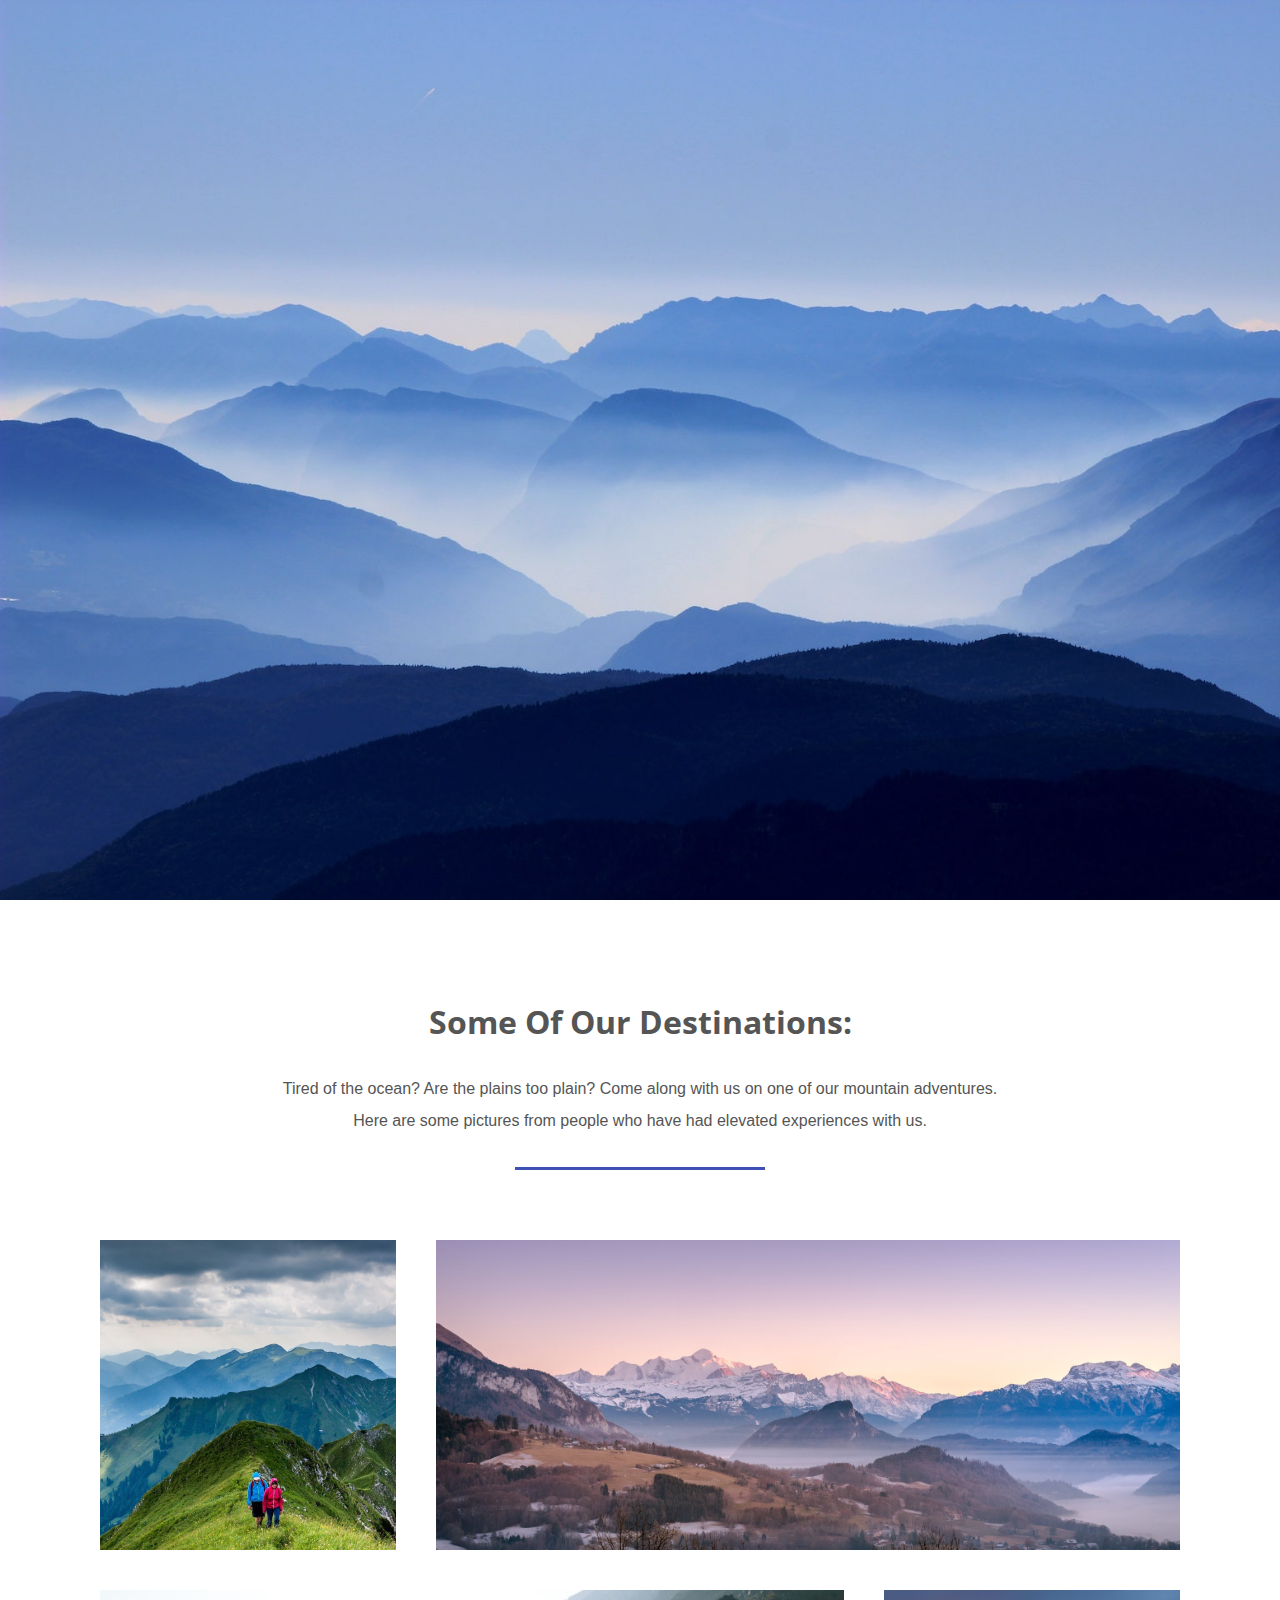
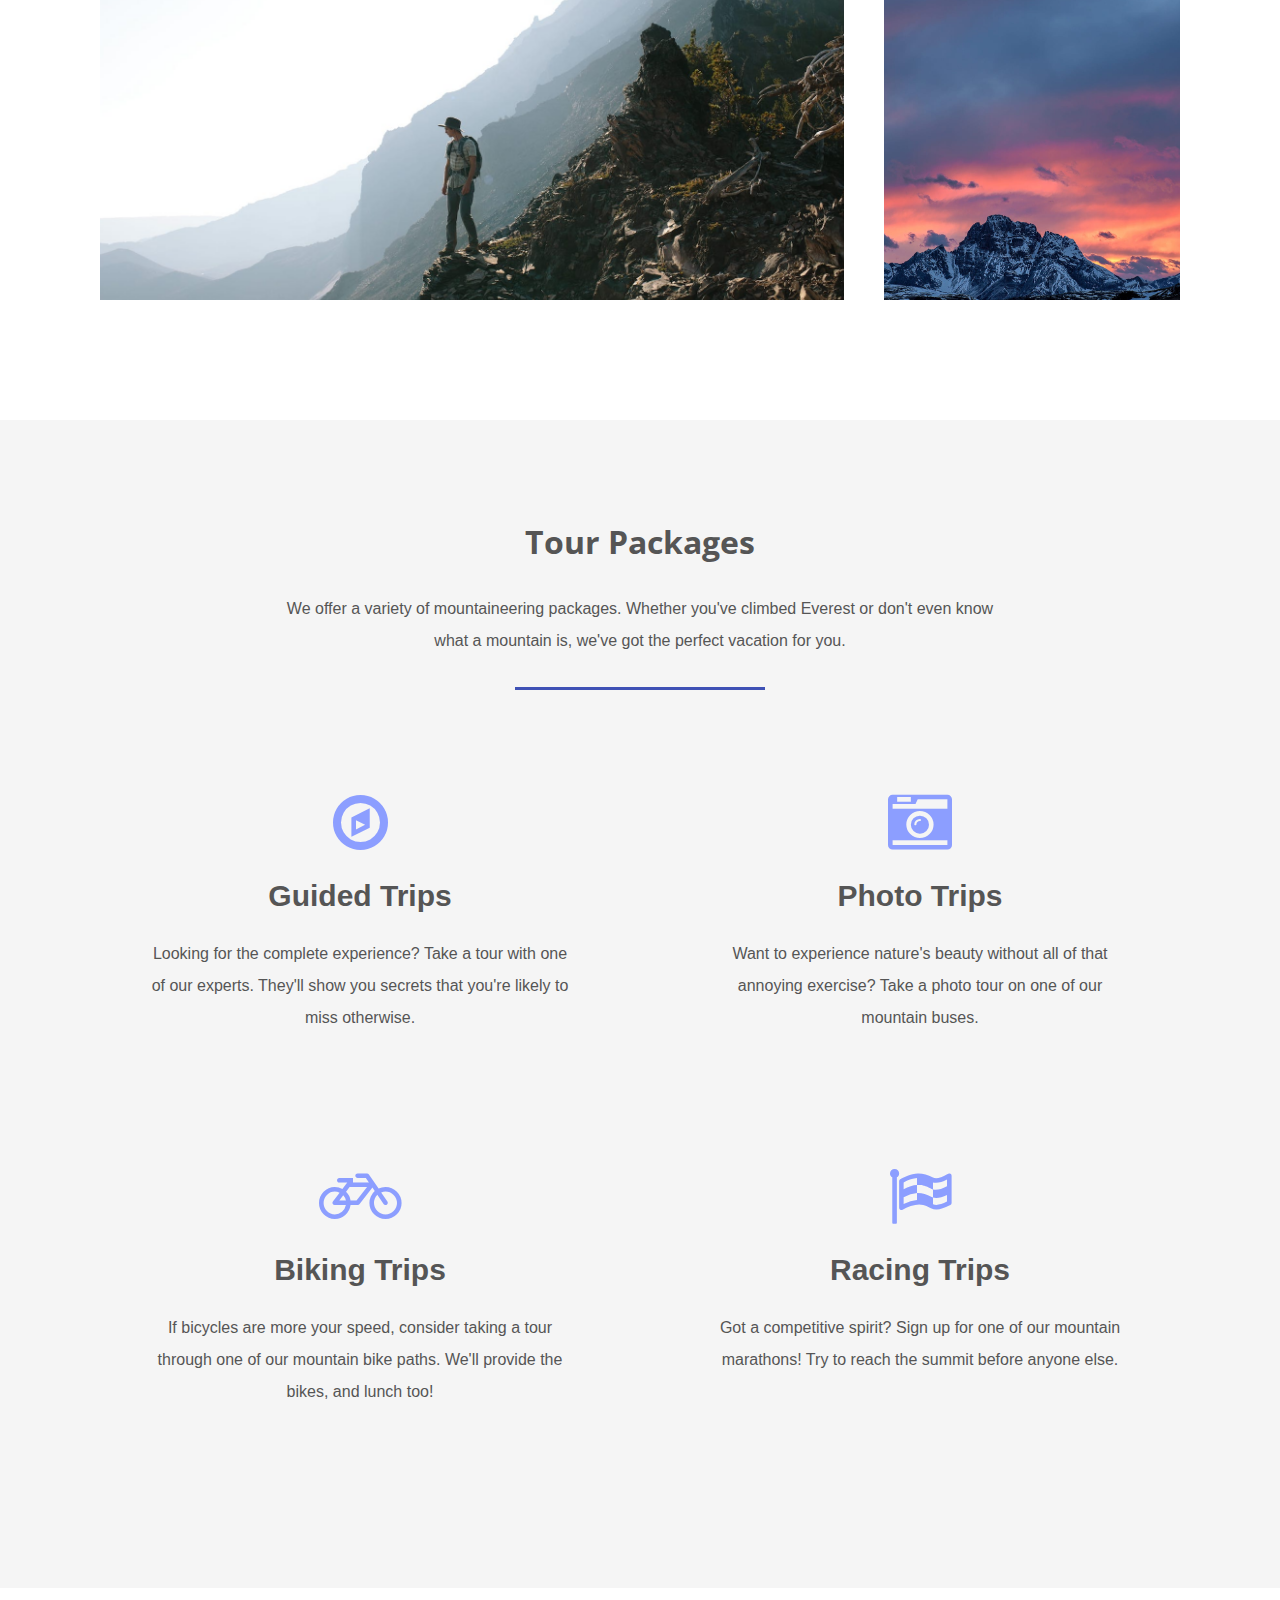
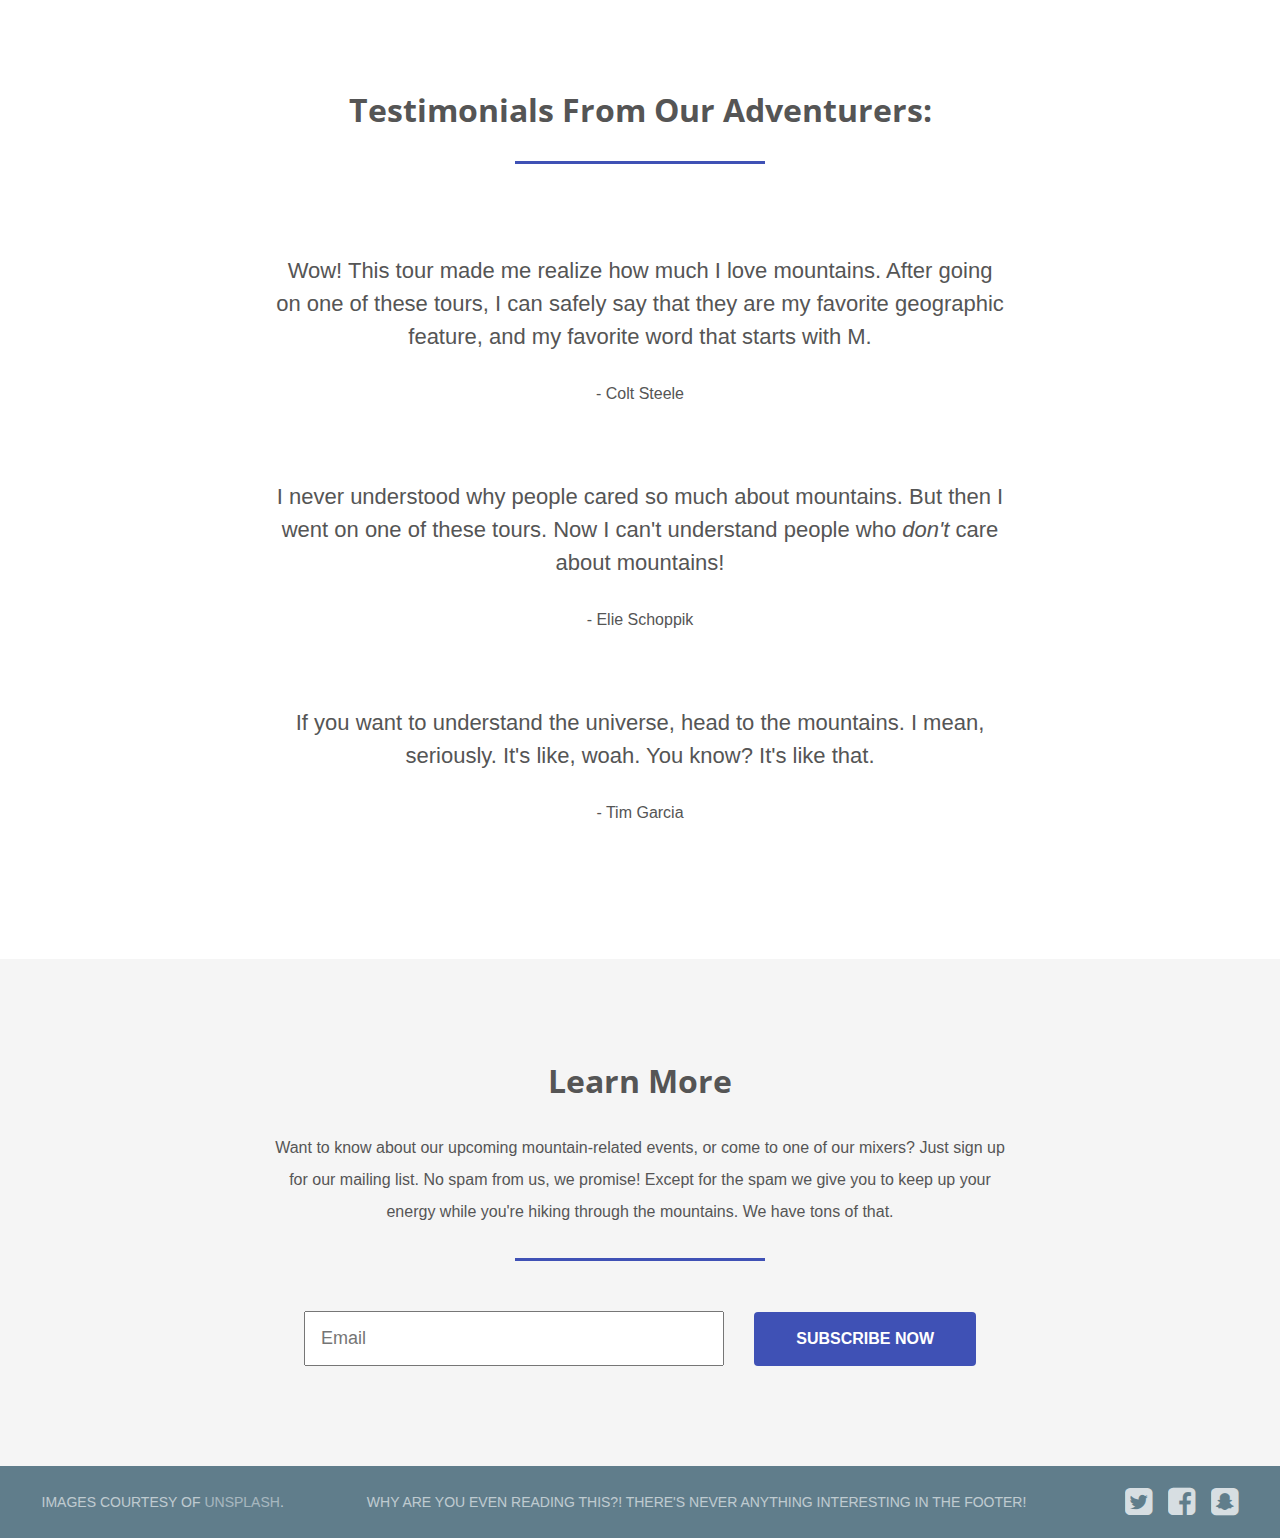
<file: Front End/CSS/Startup Site/index.html>
<!DOCTYPE html>
<html>
<head>
	<meta charset="utf-8">
	<meta name="viewport" content="width=device-width, initial-scale=1">
	<title>Mountain Travel</title>
	<link href="https://fonts.googleapis.com/css?family=Open+Sans" rel="stylesheet">
	<link href="https://fonts.googleapis.com/css?family=Quicksand" rel="stylesheet">
	<link rel="stylesheet" href="https://maxcdn.bootstrapcdn.com/font-awesome/4.7.0/css/font-awesome.min.css">
	<link rel="stylesheet" href="assets/css/styles.css">
</head>
<body>
	<!-- Forked from a template on Tutorialzine: https://tutorialzine.com/2016/06/freebie-landing-page-template-with-flexbox -->
	<header>
		<h2><a href="#">Mountain Travel</a></h2>
		<nav>
			<li><a href="#">Tours</a></li>
			<li><a href="#">About</a></li>
			<li><a href="#">Contact</a></li>
		</nav>
	</header>

	<section class="hero">
		<div class="background-image" style="background-image: url(assets/img/main.jpg);"></div>
		<div class="hero-content-area">
			<h1>Mountain Travel</h1>
			<h3>Unmissable Adventure Tours Around The World</h3>
			<a href="#" class="btn">Contact Us Now</a>
		</div>
	</section>

	<section class="destinations">
		<h3 class="title">Some of our destinations:</h3>
		<p>Tired of the ocean? Are the plains too plain? Come along with us on one of our mountain adventures. Here are some pictures from people who have had elevated experiences with us.</p>
		<hr>

		<ul class="grid">
			<li class="small" style="background-image: url(assets/img/mountain1.jpg);"></li>
			<li class="large" style="background-image: url(assets/img/mountain2.jpg);"></li>
			<li class="large" style="background-image: url(assets/img/mountain3.jpg);"></li>
			<li class="small" style="background-image: url(assets/img/mountain4.jpg);"></li>
		</ul>
	</section>

	<section class="packages">
		<h3 class="title">Tour Packages</h3>
		<p>We offer a variety of mountaineering packages. Whether you've climbed Everest or don't even know what a mountain is, we've got the perfect vacation for you.</p>
		<hr>

		<ul class="grid">
			<li>
				<i class="fa fa-compass fa-4x"></i>
				<h4>Guided Trips</h4>
				<p>Looking for the complete experience? Take a tour with one of our experts. They'll show you secrets that you're likely to miss otherwise.</p>
			</li>  		
			<li>
				<i class="fa fa-camera-retro fa-4x"></i>
				<h4>Photo Trips</h4>
				<p>Want to experience nature's beauty without all of that annoying exercise? Take a photo tour on one of our mountain buses.</p>
			</li>  		
			<li>
				<i class="fa fa-bicycle fa-4x"></i>
				<h4>Biking Trips</h4>
				<p>If bicycles are more your speed, consider taking a tour through one of our mountain bike paths. We'll provide the bikes, and lunch too!</p>
			</li>  		
			<li>
				<i class="fa fa-flag-checkered fa-4x"></i>
				<h4>Racing Trips</h4>
				<p>Got a competitive spirit? Sign up for one of our mountain marathons! Try to reach the summit before anyone else.</p>
			</li>
		</ul>
	</section>

	<section class="testimonials">
		<h3 class="title">Testimonials from our adventurers:</h3>
		<hr>
		<p class="quote">Wow! This tour made me realize how much I love mountains. After going on one of these tours, I can safely say that they are my favorite geographic feature, and my favorite word that starts with M.</p>
		<p class="author">- Colt Steele</p>
		<p class="quote">I never understood why people cared so much about mountains. But then I went on one of these tours. Now I can't understand people who <em>don't</em> care about mountains!</p>
		<p class="author">- Elie Schoppik</p>
		<p class="quote">If you want to understand the universe, head to the mountains. I mean, seriously. It's like, woah. You know? It's like that.</p>
		<p class="author">- Tim Garcia</p>
	</section>

	<section class="contact">
		<h3 class="title">Learn more</h3>
		<p>Want to know about our upcoming mountain-related events, or come to one of our mixers? Just sign up for our mailing list. No spam from us, we promise! Except for the spam we give you to keep up your energy while you're hiking through the mountains. We have tons of that.</p>
		<hr>
		<form>
			<input type="email" placeholder="Email">
			<a href="#" class="btn">Subscribe now</a>
		</form>
	</section>

	<footer>
		<p>Images courtesy of <a href="http://unsplash.com/">unsplash</a>.</p>
		<p>Why are you even reading this?! There's never anything interesting in the footer!</p>
		<ul>
			<li><a href="#"><i class="fa fa-twitter-square fa-2x"></i></a></li>
			<li><a href="#"><i class="fa fa-facebook-square fa-2x"></i></a></li>
			<li><a href="#"><i class="fa fa-snapchat-square fa-2x"></i></a></li>
		</ul>
	</footer>

</body>
</html>
</file>
<file: Front End/CSS/Startup Site/assets/css/styles.css>
/* General Styles */

* {
	margin: 0;
	padding: 0;
	box-sizing: border-box;
}

html {
	font: normal 16px sans-serif;
	color: #555;
}

ul,

nav {
	list-style: none;
}

a {
	text-decoration: none;
	opacity: 0.75;
	color: #fff;
}

a:hover {
	opacity: 1;
}

a.btn {
	border-radius: 4px;
	text-transform: uppercase;
	font-weight: bold;
	text-align: center;
	background-color: #3f51b5;
	opacity: 1;
}

section {
	display: flex;
	flex-direction: column;
	align-items: center;
	padding: 100px 80px;
}
/* excluding hero section */
section:not(.hero):nth-child(even) {
	background-color: #f5f5f5;
}

.grid {
	width: 100%;
	display: flex;
	flex-wrap: wrap;
	justify-content: center;
}

hr {
	width: 250px;
	height: 3px;
	background-color: #3f51b5;
	border: 0;
	margin-bottom: 50px;
}

section h3.title {
	text-transform: capitalize;
	font: bold 32px "Open Sans", sans-serif;
	margin-bottom: 30px;
	text-align: center;
}

section p {
	max-width: 775px;
	line-height: 2;
	padding: 0 20px;
	margin-bottom: 30px;
	text-align: center;
}

@media (max-width: 800px) {
	section {
		padding: 50px 20px;
	}
}

/* Header Styles */

header {
	/* important */
	/* if an absolute positioned element has no positioned ancestors, it uses the document body */
	position: absolute;
	width: 100%;
	display: flex;
	/* there are two elements in header, set the space between h2 and nav */
	justify-content: space-between;
	align-items: center;
	padding: 35px 100px 0;
	/* add the custom animation when load the webpage */
	animation: 1s fadein 0.5s forwards;
	opacity: 0;
	color: #fff;
}
/* use keyframes to make animation */
@keyframes fadein {
	100% {
		opacity: 1;
	}
}

header h2 {
	font-family: "Quicksand", sans-serif;
}

header nav {
	/* nested flexbox */
	display: flex;
	margin-right: -15px;
}

header nav li {
	margin: 0 15px;
}
/* use media to change the style when shrink the window */
@media (max-width: 800px) {
	header {
		padding: 20px 50px;
		flex-direction: column;
	}

	header h2 {
		margin-bottom: 15px;
	}
}

/* Hero Styles */

.hero {
	position: relative;
	/* center the content:
	 * pay attention, this is not a flexbox
	 * align-items vs text-align
	 */
	justify-content: center;
	text-align: center;
	min-height: 100vh;
	color: #fff;
}

.hero .background-image {
	position: absolute;
	top: 0;
	left: 0;
	width: 100%;
	height: 100%;
	background-size: cover;
	/* make sure that the image is behind any other elements */
	z-index: -1;
	/* when image load there will be a blue background */
	background-color: #80a3db;
}

.hero h1 {
	font: bold 60px "Open Sans", sans-serif;
	margin-bottom: 15px;
}

.hero h3 {
	font: normal 28px "Open Sans", sans-serif;
	margin-bottom: 40px;
}

.hero a.btn {
	padding: 20px 46px;
}

.hero-content-area {
	opacity: 0;
	/* make the text looks like showing from the botton */
	margin-top: 100px;
	animation: 1s slidefade 1s forwards;
}

@keyframes slidefade {
	100% {
		opacity: 1;
		margin: 0;
	}
}

@media (max-width: 800px) {
	.hero {
		min-height: 600px;
	}

	.hero h1 {
		font-size: 48px;
	}

	.hero h3 {
		font-size: 24px;
	}

	.hero a.btn {
		padding: 15px 40px;
	}
}

/* Destinations Section */

.destinations .grid li {
	height: 350px;
	padding: 20px;
	background-clip: content-box;
	background-size: cover;
	background-position: center; 
}

.destinations .grid li.small {
	flex-basis: 30%;
}

.destinations .grid li.large {
	flex-basis: 70%;
}
/* when shrink to the 1100px show two pictures each line */
@media (max-width: 1100px) {
	.destinations .grid li.small,
	.destinations .grid li.large {
		flex-basis: 50%;
	}
}
/* when shrink to the 800px show only one picture each line */
@media (max-width: 800px) {
	.destinations .grid li.small,
	.destinations .grid li.large {
		flex-basis: 100%;
	}
}

/* Packages Section */

.packages .grid li {
	padding: 50px;
	flex-basis: 50%;
	text-align: center;
}

.packages .grid li i {
	color: #8c9eff;
}

.packages .grid li h4 {
	font-size: 30px;
	margin: 25px 0;
}

@media (max-width: 800px) {
	.packages .grid li {
		flex-basis: 100%;
		padding: 20px;
	}
}

/* Testimonials Section */

.testimonials .quote {
	font-size: 22px;
	font-weight: 300;
	line-height: 1.5;
	margin: 40px 0 25px;
}

@media (max-width: 800px) {
	.testimonials .quote {
		font-size: 18px;
		margin: 15px 0;
	}

	.testimonials .author {
		font-size: 14px;
	}
}

/* Contact Section */

.contact form {
	display: flex;
	align-items: center;
	justify-content: center;
	flex-wrap: wrap;
	width: 60%;
}

.contact form .btn {
	padding: 18px 42px;
}

.contact form input {
	padding: 15px;
	margin-right: 30px;
	font-size: 18px;
	color: #555;
	flex: 1;
}

@media (max-width: 1000px) {
	.contact form input {
		flex-basis: 100%;
		margin: 0 0 20px 0;
	}
}

/* Footer Section */

footer {
	display: flex;
	align-items: center;
	justify-content: space-around;
	background-color: #607d8b;
	color: #fff;
	padding: 20px 0;
}

footer ul {
	display: flex;
}

footer ul li {
	margin-left: 16px;
}

footer p {
	text-transform: uppercase;
	font-size: 14px;
	opacity: 0.6;
	align-self: center;
}

@media (max-width: 1100px) {
	footer {
		flex-direction: column;
	}

	footer p {
		text-align: center;
		margin-bottom: 20px;
	}

	footer ul li {
		margin: 0 8px;
	}
}
</file>
